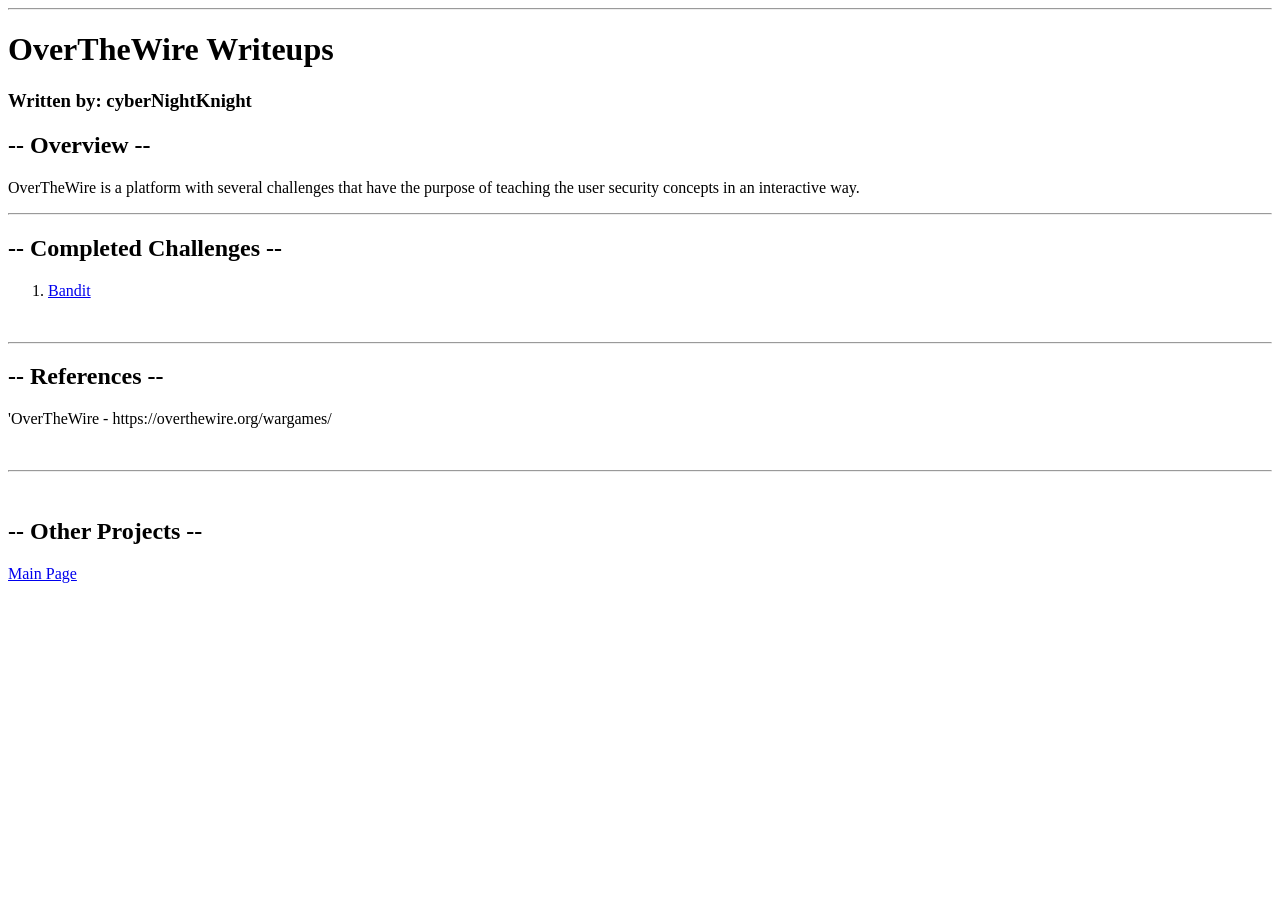
<file: OverTheWire/index.html>
<!DOCTYPE html>
<html>
  
  <head >
    <meta name="viewport" content="width=device-width, initial-scale=1">
    <title>OverTheWire Writeups</title>

    <link rel="stylesheet" href="index.css">
  </head>
<hr>
<body>
    <h1>OverTheWire Writeups</h1>
    <h3>Written by: cyberNightKnight</h3>
  
<div>
  <h2>-- Overview --</h2>

<p>OverTheWire is a platform with several challenges that have the purpose of teaching the user security concepts in an interactive way.</p>


</div>
<div>
<hr class="border-hr-dotted">
<h2> -- Completed Challenges -- </h2>
<div>
<ol>
<li><a href="/Cybersecurity-Projects/OverTheWire/Bandit.html">Bandit</a></li>
</ol>
</div>
<br>
<hr class="border-hr-dotted">
<div>
<h2>-- References --</h2>

<p>'OverTheWire - https://overthewire.org/wargames/</p> 
</div>
<br>
<hr class="border-hr-dotted">
<br>
<div>
  <h2>-- Other Projects --</h2>
  <a href="/Cybersecurity-Projects/">Main Page</a>
</div>
<br>
<br>
</body>
</html>
</file>
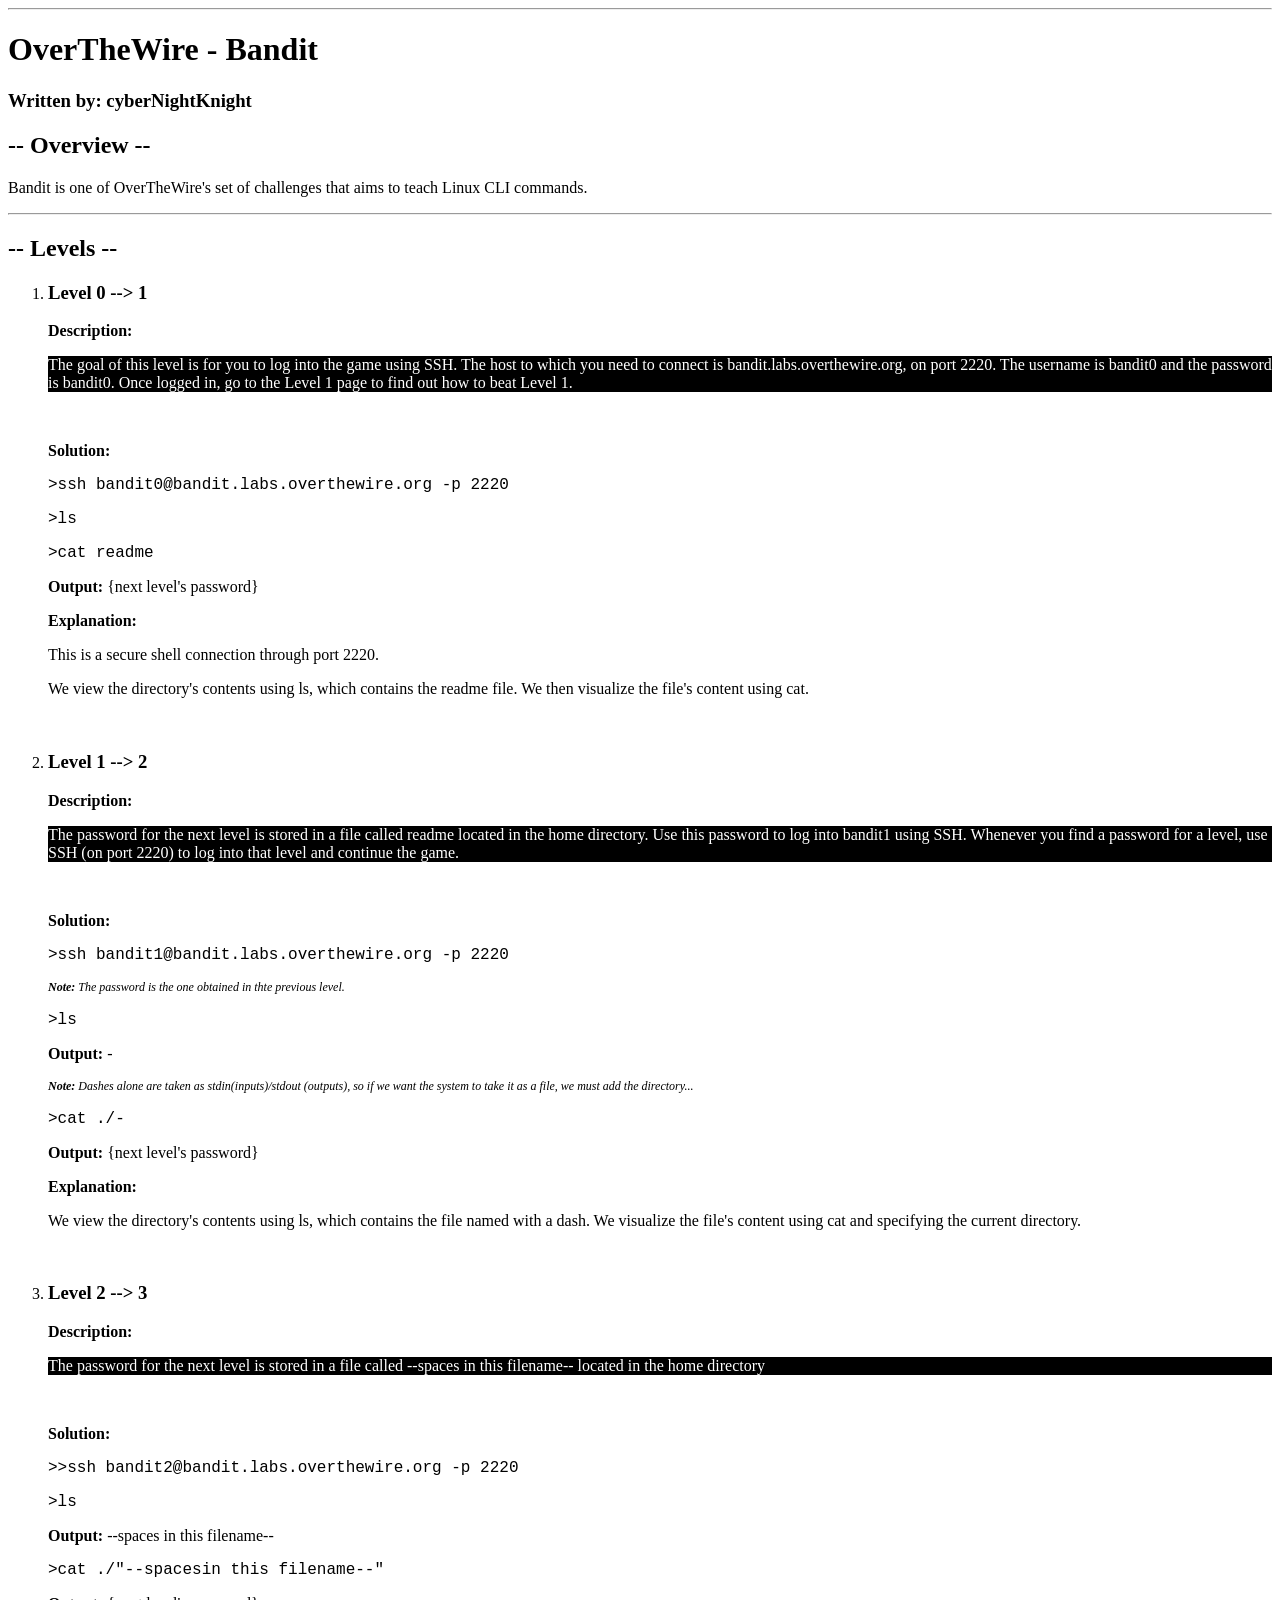
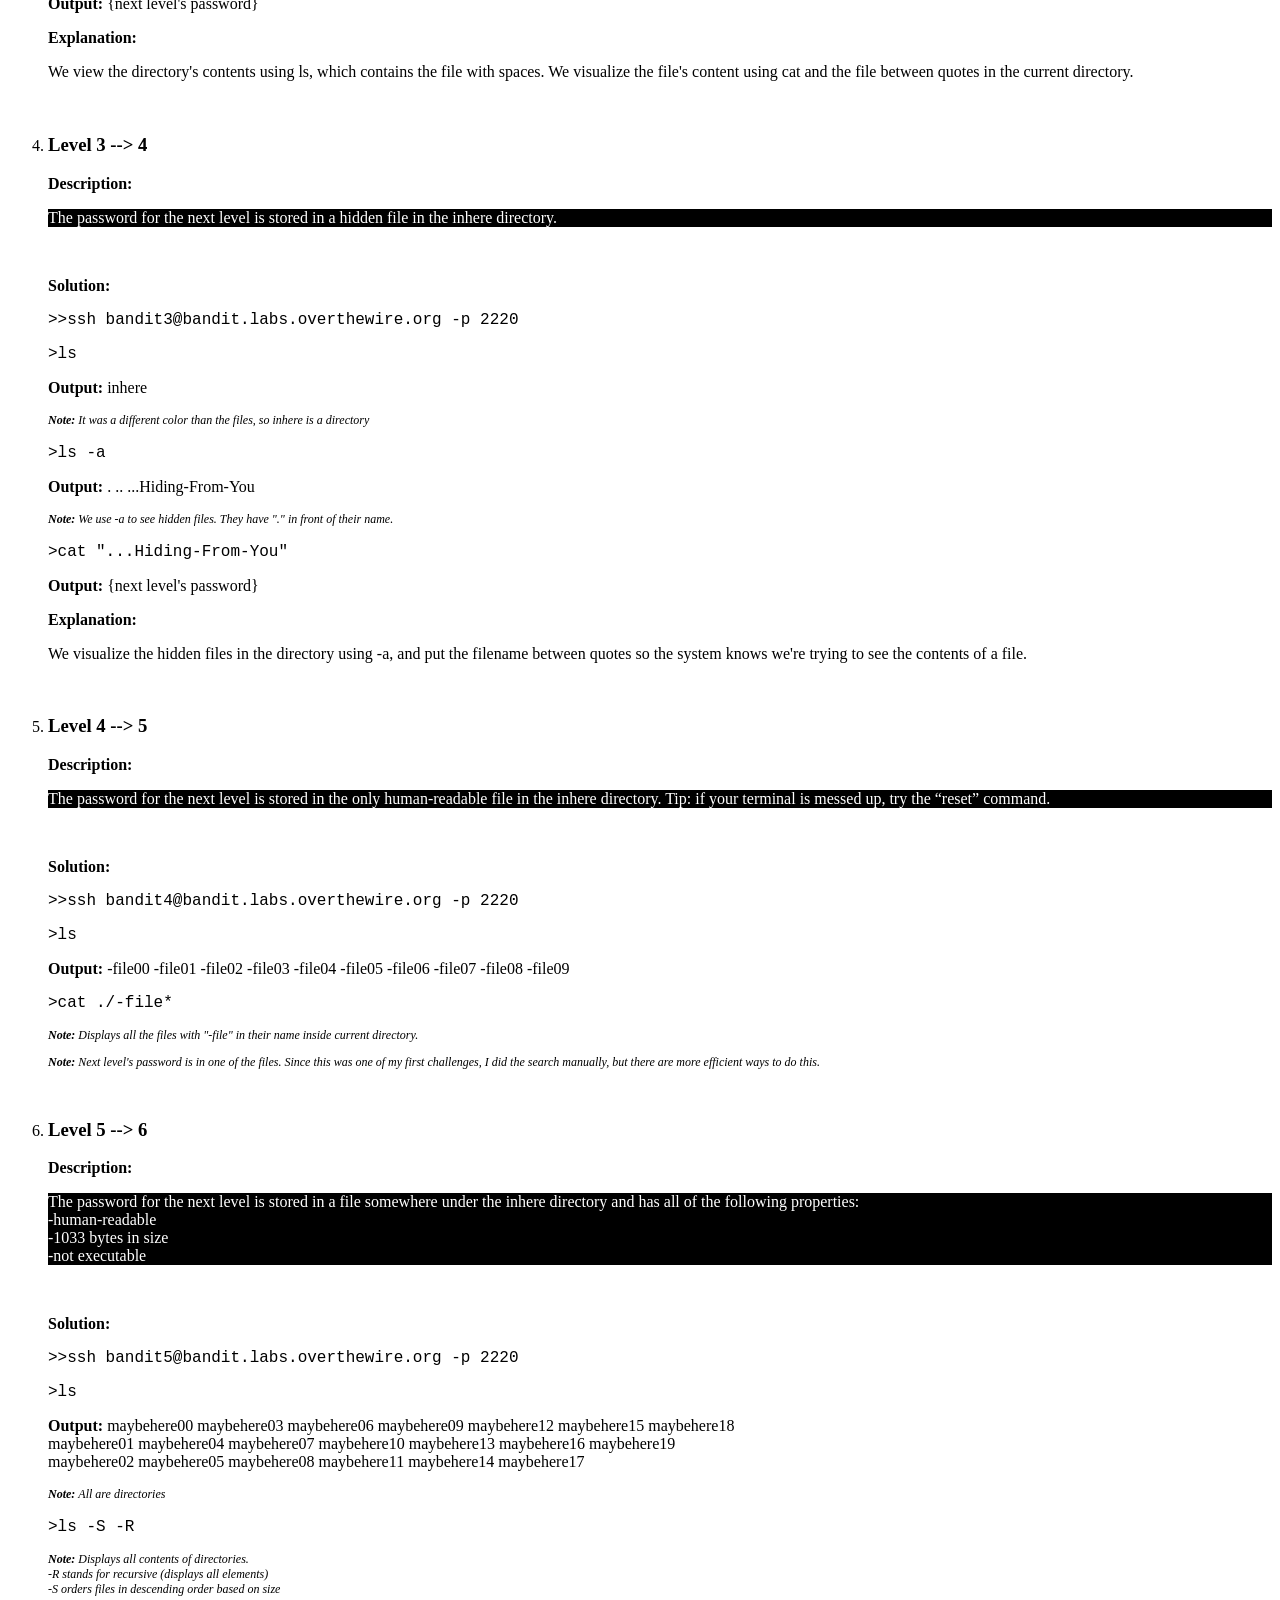
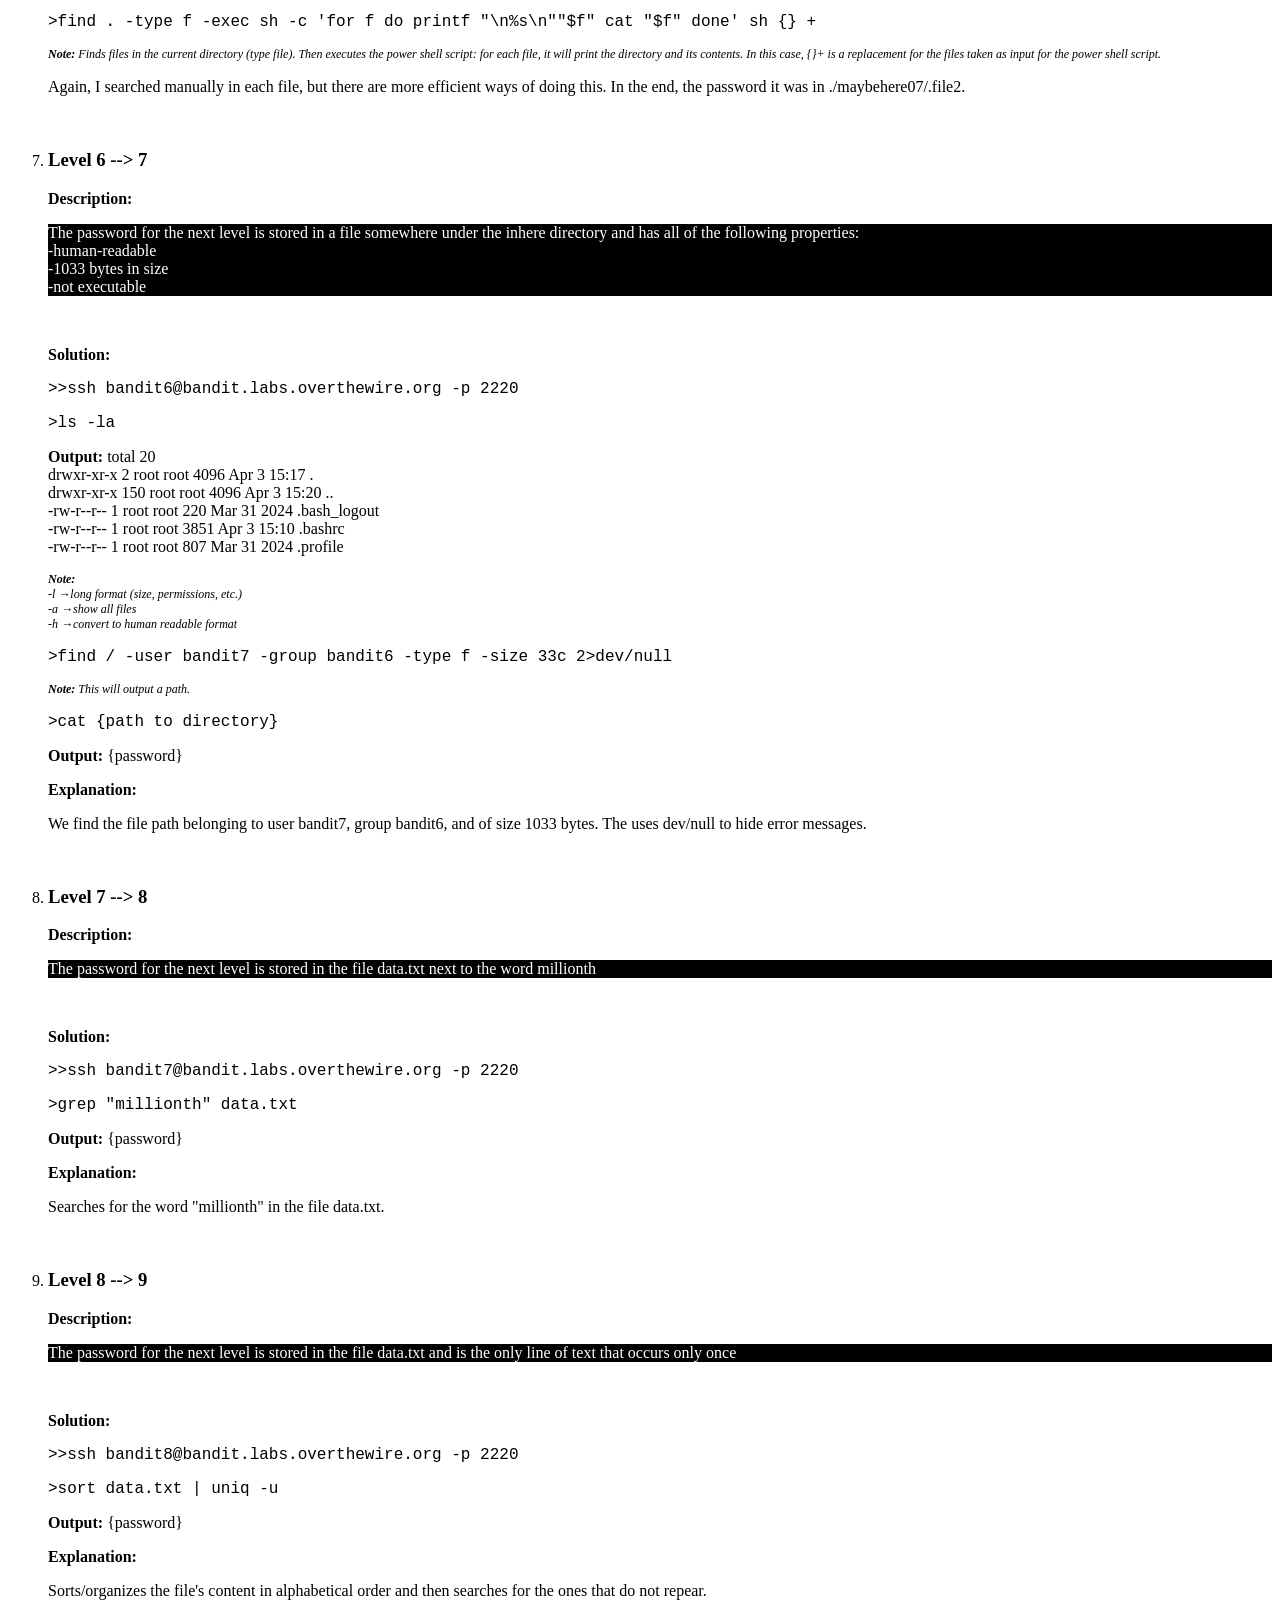
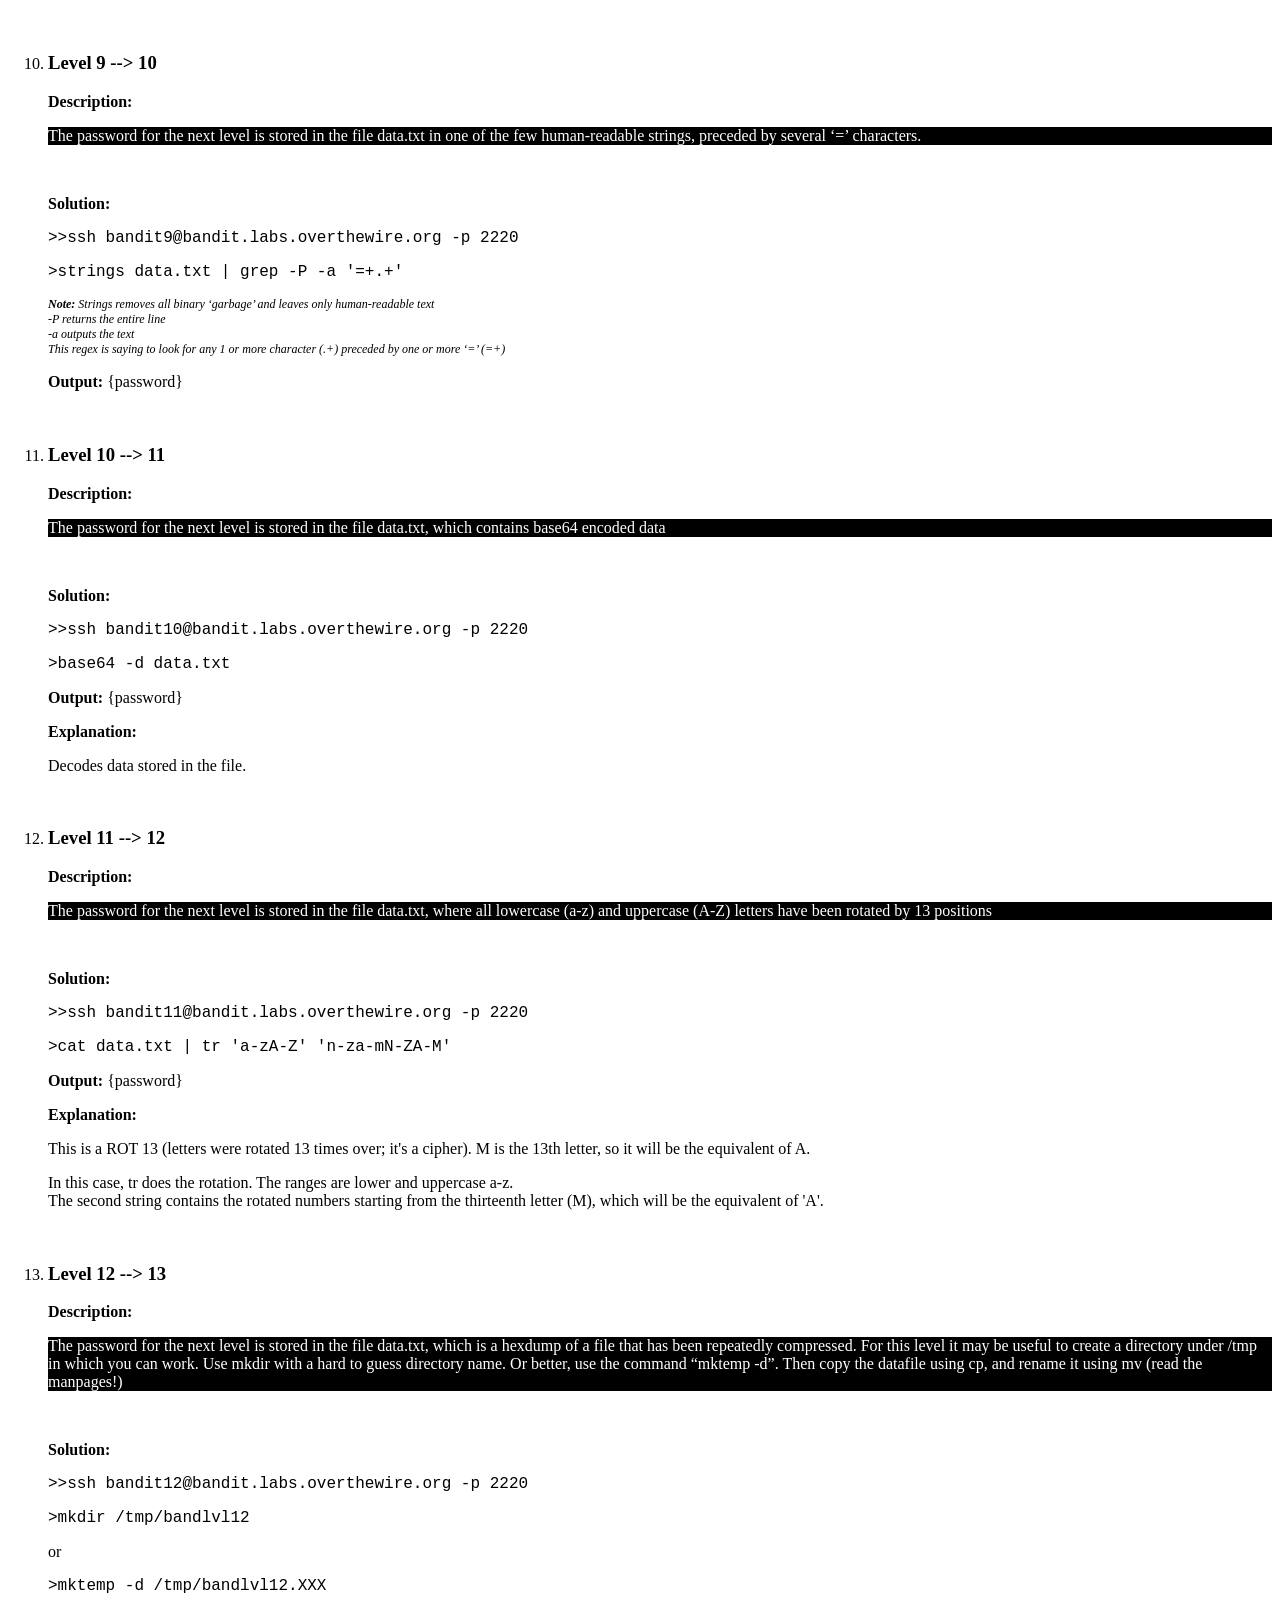
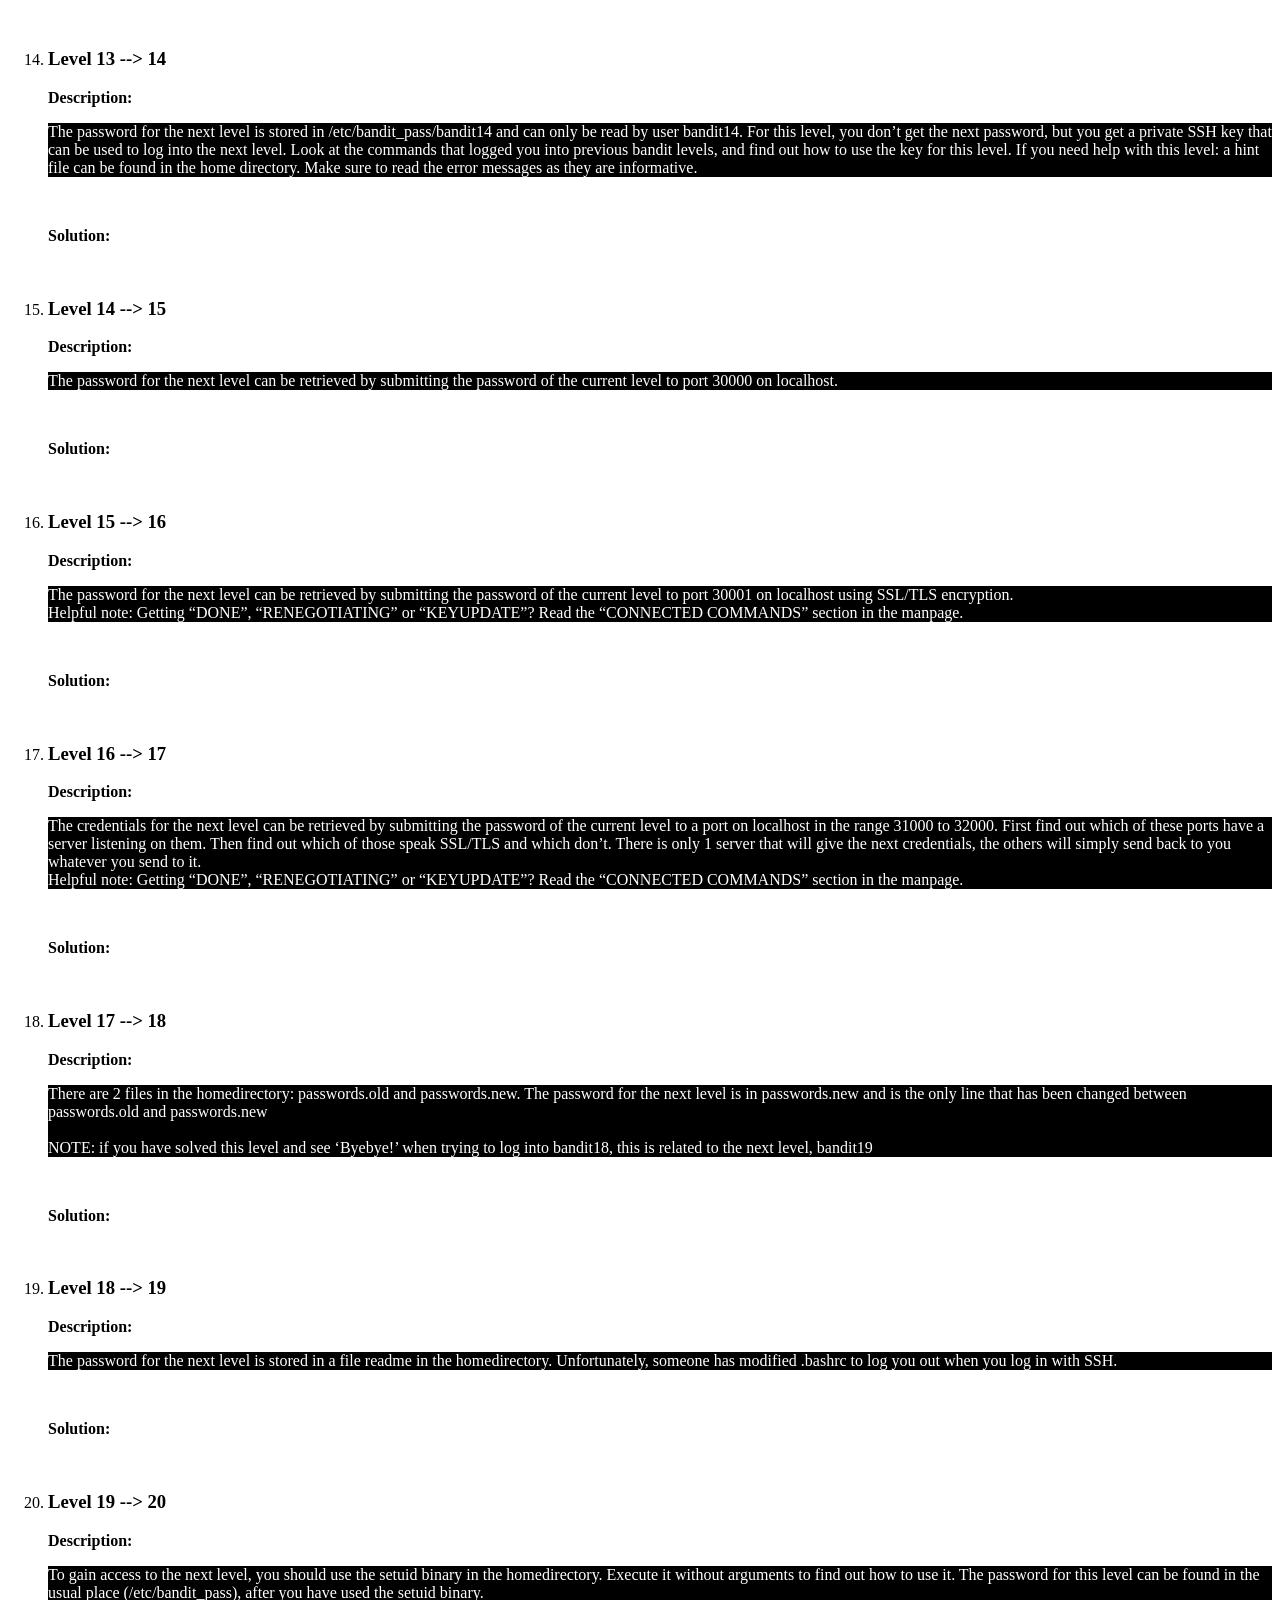
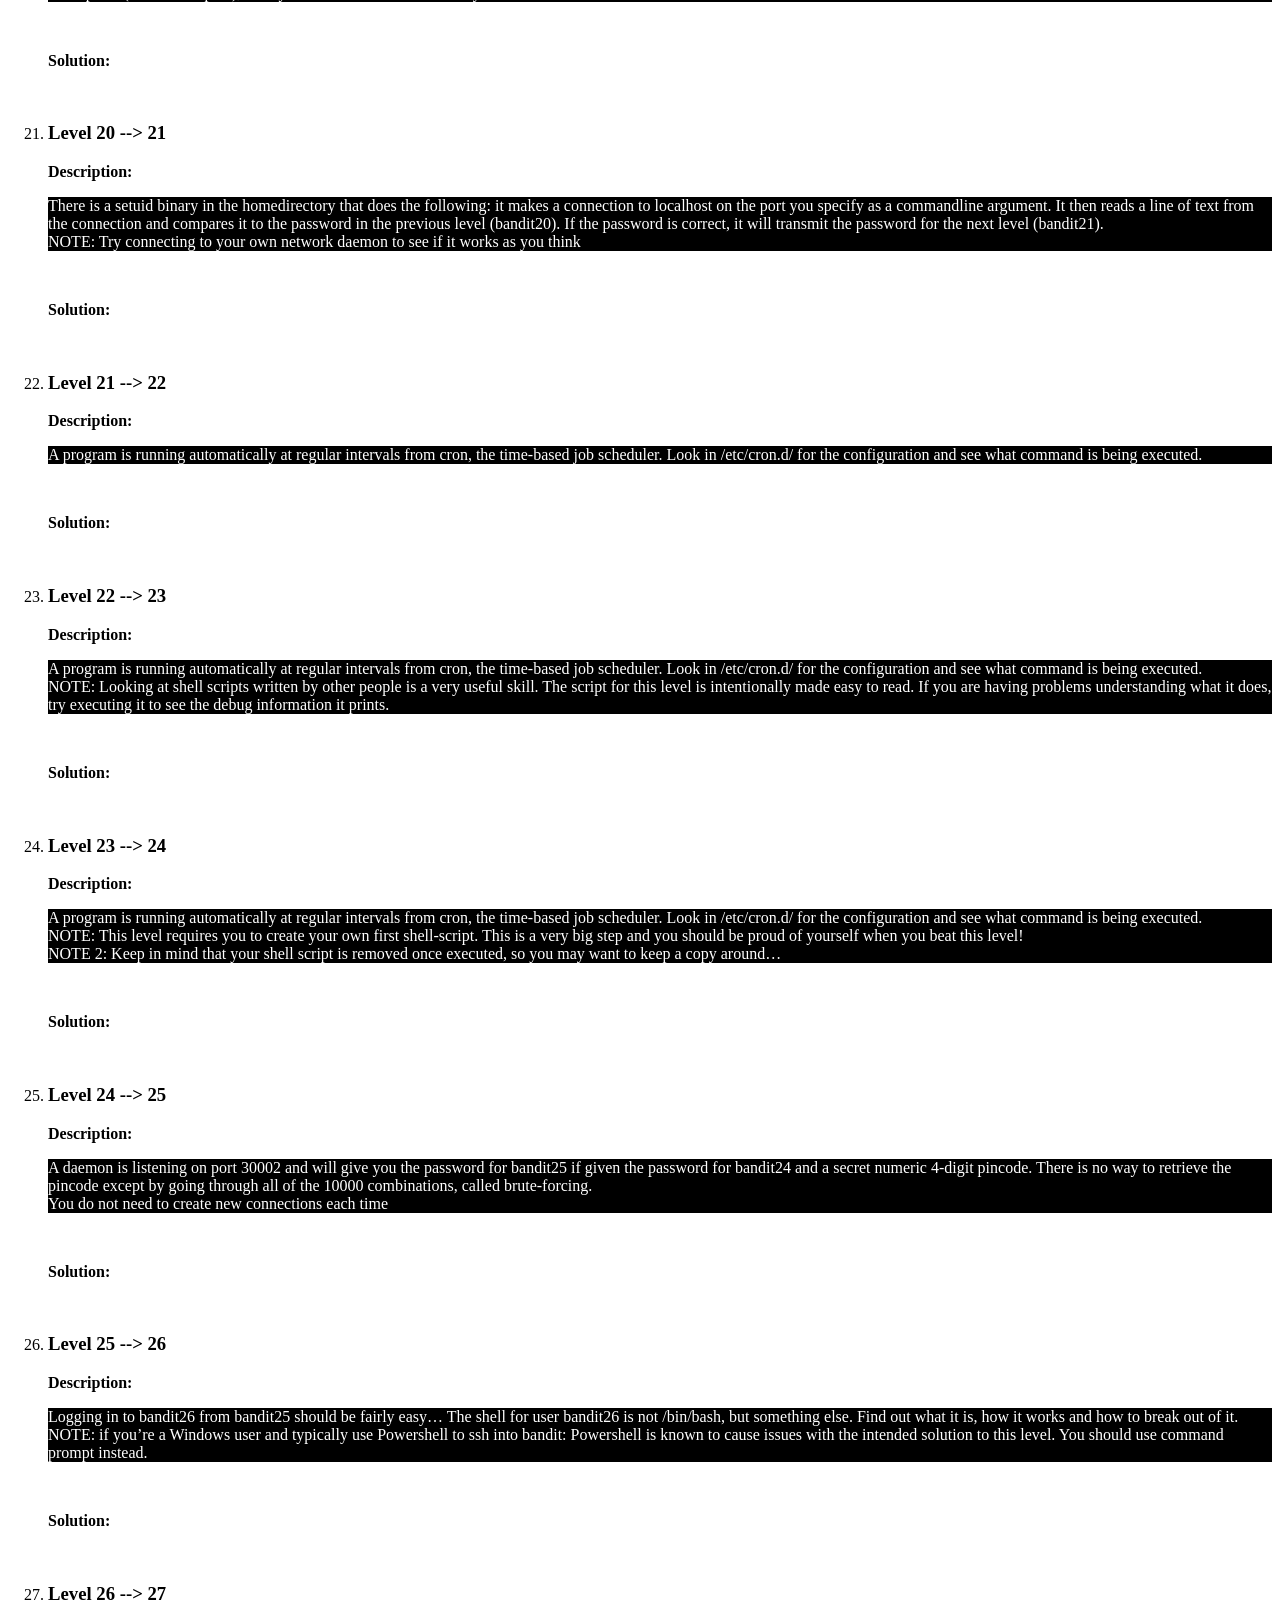
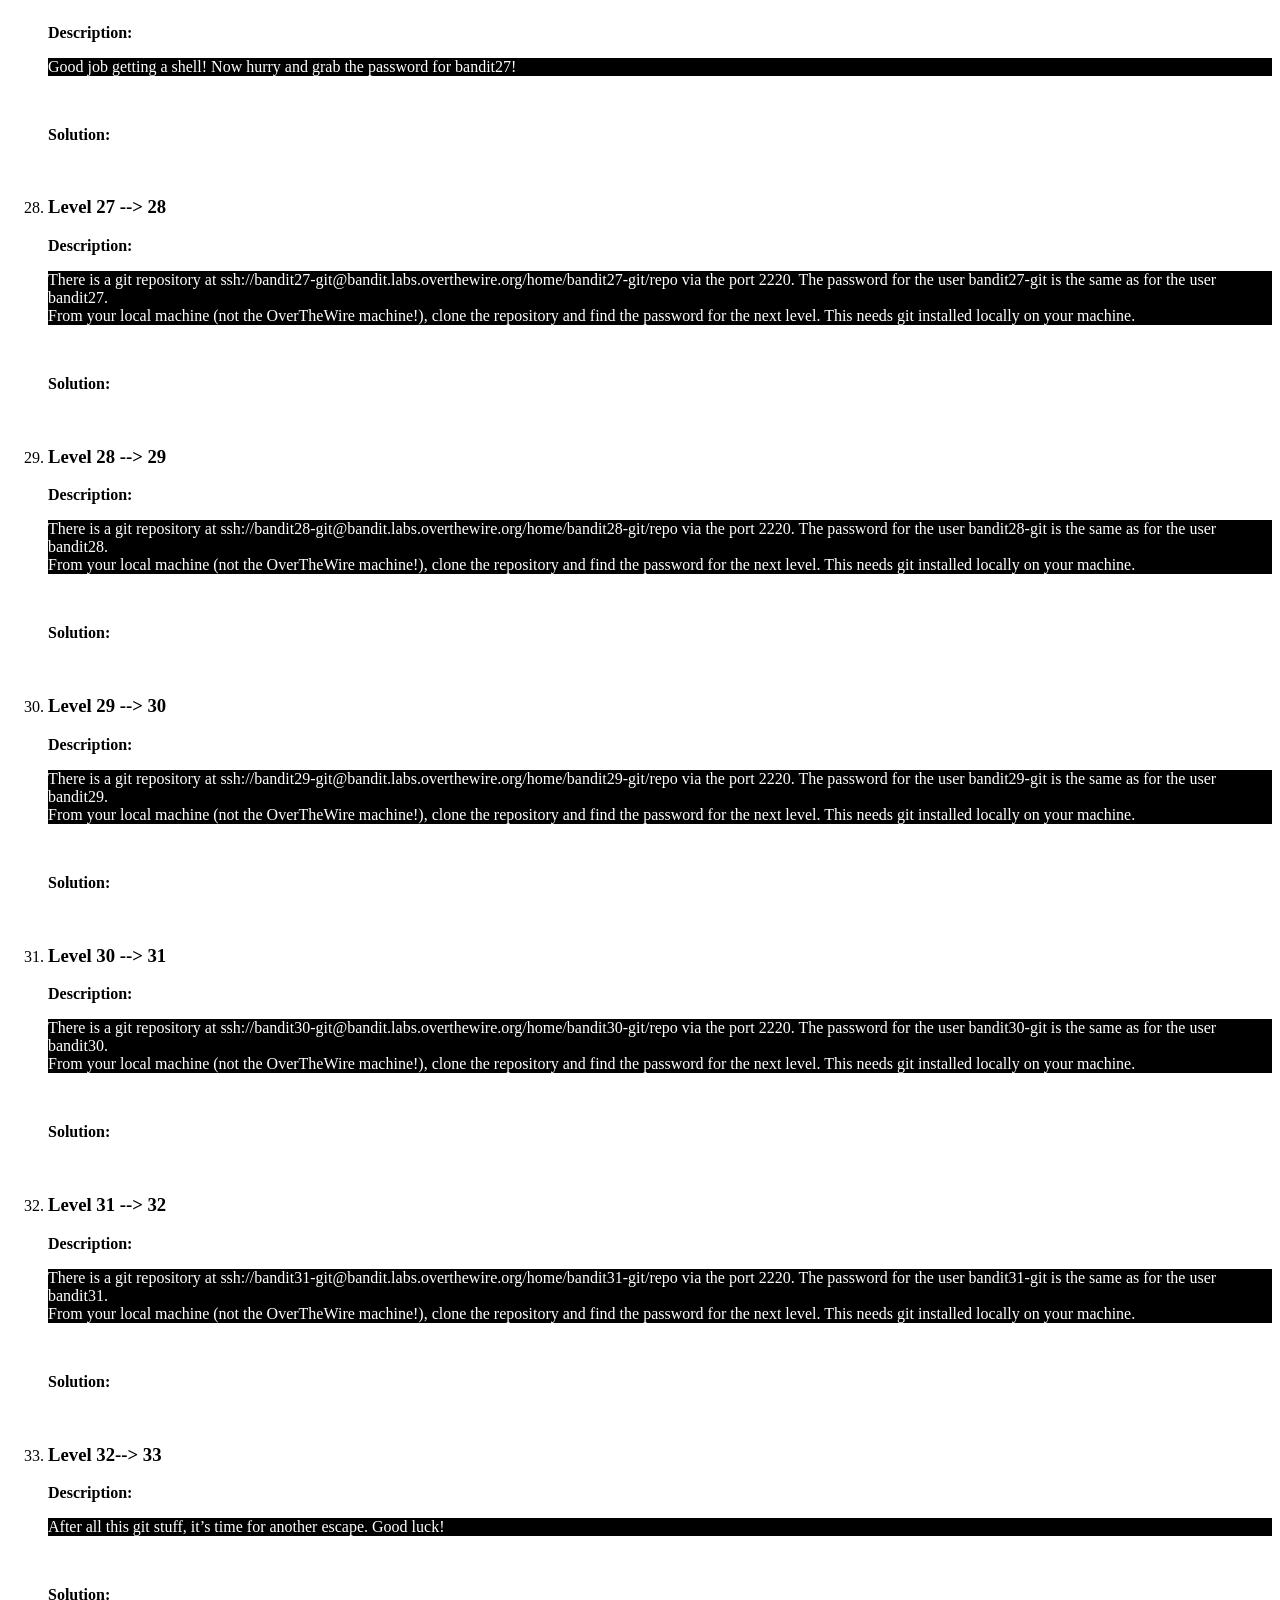
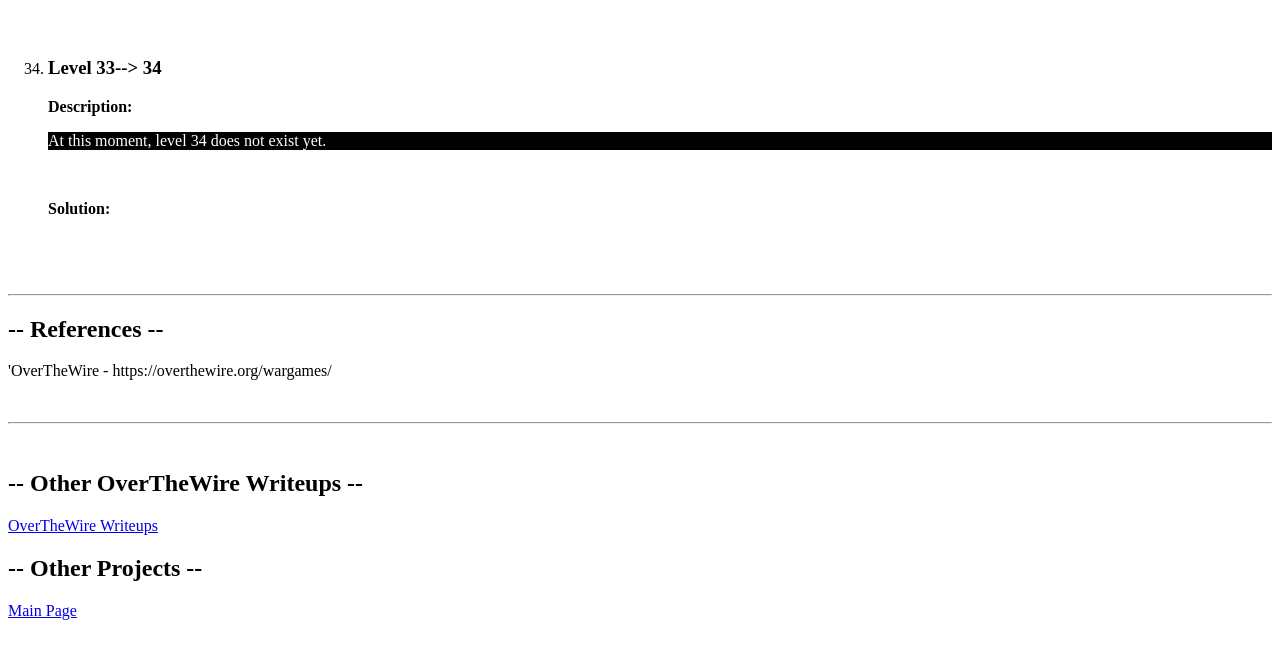
<file: OverTheWire/Bandit.html>
<!DOCTYPE html>
<html>
  
  <head >
    <meta name="viewport" content="width=device-width, initial-scale=1">
    <title>OverTheWire - Bandit</title>

    <link rel="stylesheet" href="index.css">
  </head>
<hr>
<body>
    <h1>OverTheWire - Bandit</h1>
    <h3>Written by: cyberNightKnight</h3>
  
<div>
  <h2>-- Overview --</h2>

<p>Bandit is one of OverTheWire's set of challenges that aims to teach Linux CLI commands.</p>

</div>
<div>
<hr class="border-hr-dotted">
<h2> -- Levels -- </h2>
<div>
<ol>
  <!-- Level 0 to 1 -->
<li><h3>Level 0 --> 1</h3></li>
  <p><b>Description:</b></p>
  <p class='instructions'>The goal of this level is for you to log into the game using SSH. The host to which you need to connect is bandit.labs.overthewire.org, on port 2220. The username is bandit0 and the password is bandit0. Once logged in, go to the Level 1 page to find out how to beat Level 1.</p>
  <br>
  <p><b>Solution:</b></p>
  <p class="CLI_command">>ssh bandit0@bandit.labs.overthewire.org -p 2220</p>
  <p class="CLI_command">>ls</p>
  <p class="CLI_command">>cat readme</p>
  <p><b>Output: </b> {next level's password}</p>
  <p><b>Explanation:</b></p>
  <p>This is a secure shell connection through port 2220.</p>
  <p>We view the directory's contents using ls, which contains the readme file. We then visualize the file's content using cat.</p>
<br>
    <!-- Level 1 to 2 -->
  <li><h3>Level 1 --> 2</h3></li>
  <p><b>Description:</b></p>
  <p class='instructions'>The password for the next level is stored in a file called readme located in the home directory. Use this password to log into bandit1 using SSH. Whenever you find a password for a level, use SSH (on port 2220) to log into that level and continue the game.</p>
  <br>
  <p><b>Solution:</b></p>
  <p class="CLI_command">>ssh bandit1@bandit.labs.overthewire.org -p 2220</p>
  <p class="note"><b>Note: </b>The password is the one obtained in thte previous level.</p>
  <p class="CLI_command">>ls</p>
  <p><b>Output: </b> - </p>
  <p class="note"><b>Note: </b>Dashes alone are taken as stdin(inputs)/stdout (outputs), so if we want the system to take it as a file, we must add the directory...</p>
  <p class="CLI_command">>cat ./-</p>
  <p><b>Output: </b> {next level's password}</p>
  <p><b>Explanation:</b></p>
  <p>We view the directory's contents using ls, which contains the file named with a dash. We visualize the file's content using cat and specifying the current directory.</p>
<br>
    <!-- Level 2 to 3 -->
  <li><h3>Level 2 --> 3</h3></li>
  <p><b>Description:</b></p>
  <p class='instructions'>The password for the next level is stored in a file called --spaces in this filename-- located in the home directory</p>
  <br>
  <p><b>Solution:</b></p>
  <p class="CLI_command">>>ssh bandit2@bandit.labs.overthewire.org -p 2220</p>
  <p class="CLI_command">>ls</p>
  <p><b>Output: </b> --spaces in this filename-- </p>
  <p class="CLI_command">>cat ./"--spacesin this filename--"</p>
  <p><b>Output: </b> {next level's password}</p>
  <p><b>Explanation:</b></p>
  <p>We view the directory's contents using ls, which contains the file with spaces. We visualize the file's content using cat and the file between quotes in the current directory.</p>
  <br>
    <!-- Level 3 to 4 -->
    <li><h3>Level 3 --> 4</h3></li>
  <p><b>Description:</b></p>
  <p class='instructions'>The password for the next level is stored in a hidden file in the inhere directory.</p>
  <br>
  <p><b>Solution:</b></p>
  <p class="CLI_command">>>ssh bandit3@bandit.labs.overthewire.org -p 2220</p>
  <p class="CLI_command">>ls</p>
  <p><b>Output: </b> inhere </p>
   <p class="note"><b>Note: </b>It was a different color than the files, so inhere is a directory</p>
  <p class="CLI_command">>ls -a</p>
   <p><b>Output: </b>. .. ...Hiding-From-You</p>
   <p class="note"><b>Note: </b>We use -a to see hidden files. They have "." in front of their name.</p>
   <p class="CLI_command">>cat "...Hiding-From-You"</p>
  <p><b>Output: </b> {next level's password}</p>
  
  <p><b>Explanation:</b></p>
  <p>We visualize the hidden files in the directory using -a, and put the filename between quotes so the system knows we're trying to see the contents of a file.</p>
  <br>
    <!-- Level 4 to 5 -->
      <li><h3>Level 4 --> 5</h3></li>
  <p><b>Description:</b></p>
  <p class='instructions'>The password for the next level is stored in the only human-readable file in the inhere directory. Tip: if your terminal is messed up, try the “reset” command.</p>
  <br>
  <p><b>Solution:</b></p>
  <p class="CLI_command">>>ssh bandit4@bandit.labs.overthewire.org -p 2220</p>
  <p class="CLI_command">>ls</p>
  <p><b>Output: </b> -file00  -file01  -file02  -file03  -file04  -file05  -file06  -file07  -file08  -file09 </p>
  <p class="CLI_command">>cat ./-file*</p>
  <p class="note"><b>Note: </b>Displays all the files with "-file" in their name inside current directory.</p>
  <p class="note"><b>Note: </b>Next level's password is in one of the files. Since this was one of my first challenges, I did the search manually, but there are more efficient ways to do this.</p>
  <br>
    <!-- Level 5 to 6 -->
        <li><h3>Level 5 --> 6</h3></li>
  <p><b>Description:</b></p>
  <p class='instructions'>The password for the next level is stored in a file somewhere under the inhere directory and has all of the following properties:
<br>-human-readable
<br>-1033 bytes in size
<br>-not executable</p>
  <br>
  <p><b>Solution:</b></p>
  <p class="CLI_command">>>ssh bandit5@bandit.labs.overthewire.org -p 2220</p>
  <p class="CLI_command">>ls</p>
  <p><b>Output: </b>maybehere00  maybehere03  maybehere06  maybehere09  maybehere12  maybehere15  maybehere18
<br>maybehere01  maybehere04  maybehere07  maybehere10  maybehere13  maybehere16  maybehere19
<br>maybehere02  maybehere05  maybehere08  maybehere11  maybehere14  maybehere17
</p>
  <p class="note"><b>Note: </b>All are directories</p>
  <p class="CLI_command">>ls -S -R</p>
  <p class="note"><b>Note: </b>Displays all contents of directories.<br>-R stands for recursive (displays all elements)<br>-S orders files in descending order based on size</p>
  <p class="CLI_command">>find . -type f -exec sh -c 'for f do printf "\n%s\n""$f" cat "$f" done' sh {} +</p>
  <p class="note"><b>Note: </b>Finds files in the current directory (type file). Then executes the power shell script: for each file, it will print the directory and its contents. In this case, {}+ is a replacement for the files taken as input for the power shell script.</p>
  <p>Again, I searched manually in each file, but there are more efficient ways of doing this. In the end, the password it was in ./maybehere07/.file2.</p>
  <br>
    <!-- Level 6 to 7 -->
   <li><h3>Level 6 --> 7</h3></li>
  <p><b>Description:</b></p>
  <p class='instructions'>The password for the next level is stored in a file somewhere under the inhere directory and has all of the following properties:
<br>-human-readable
<br>-1033 bytes in size
<br>-not executable</p>
  <br>
  <p><b>Solution:</b></p>
  <p class="CLI_command">>>ssh bandit6@bandit.labs.overthewire.org -p 2220</p>
  <p class="CLI_command">>ls -la</p>
  <p><b>Output: </b>total 20<br>
drwxr-xr-x   2 root root 4096 Apr  3 15:17 .<br>
drwxr-xr-x 150 root root 4096 Apr  3 15:20 ..<br>
-rw-r--r--   1 root root  220 Mar 31  2024 .bash_logout<br>
-rw-r--r--   1 root root 3851 Apr  3 15:10 .bashrc<br>
-rw-r--r--   1 root root  807 Mar 31  2024 .profile<br>
</p>
  <p class="note"><b>Note:</b><br>-l →long format (size, permissions, etc.)<br>
-a →show all files<br>
-h →convert to human readable format<br>
</p>
  <p class="CLI_command">>find / -user bandit7 -group bandit6 -type f -size 33c 2>dev/null</p>
  <p class="note"><b>Note: </b>This will output a path.</p>
  <p class="CLI_command">>cat {path to directory}</p>
   <p><b>Output: </b> {password}</p>
  <p><b>Explanation:</b></p>
  <p>We find the file path belonging to user bandit7, group bandit6, and of size 1033 bytes. The uses dev/null to hide error messages.</p>
  <br>
    <!-- Level 7 to 8 -->
   <li><h3>Level 7 --> 8</h3></li>
  <p><b>Description:</b></p>
  <p class='instructions'>The password for the next level is stored in the file data.txt next to the word millionth</p>
  <br>
  <p><b>Solution:</b></p>
  <p class="CLI_command">>>ssh bandit7@bandit.labs.overthewire.org -p 2220</p>
  <p class="CLI_command">>grep "millionth" data.txt</p>
   <p><b>Output: </b> {password}</p>
  <p><b>Explanation:</b></p>
  <p>Searches for the word "millionth" in the file data.txt.</p>
  <br>
    <!-- Level 8 to 9 -->
    <li><h3>Level 8 --> 9</h3></li>
  <p><b>Description:</b></p>
  <p class='instructions'>The password for the next level is stored in the file data.txt and is the only line of text that occurs only once</p>
  <br>
  <p><b>Solution:</b></p>
  <p class="CLI_command">>>ssh bandit8@bandit.labs.overthewire.org -p 2220</p>
  <p class="CLI_command">>sort data.txt | uniq -u</p>
   <p><b>Output: </b> {password}</p>
  <p><b>Explanation:</b></p>
  <p>Sorts/organizes the file's content in alphabetical order and then searches for the ones that do not repear.</p>
  <br>
    <!-- Level 9 to 10 -->
      <li><h3>Level 9 --> 10</h3></li>
  <p><b>Description:</b></p>
  <p class='instructions'>The password for the next level is stored in the file data.txt in one of the few human-readable strings, preceded by several ‘=’ characters.</p>
  <br>
  <p><b>Solution:</b></p>
  <p class="CLI_command">>>ssh bandit9@bandit.labs.overthewire.org -p 2220</p>
  <p class="CLI_command">>strings data.txt | grep -P -a '=+.+'</p>
  <p class="note"><b>Note: </b>Strings removes all binary ‘garbage’ and leaves only human-readable text
<br>-P returns the entire line
<br>-a outputs the text
<br>This regex is saying to look for any 1 or more character (.+) preceded by one or more ‘=’ (=+)
</p>
   <p><b>Output: </b> {password}</p>
  <br>
    <!-- Level 10 to 11 -->

  <li><h3>Level 10 --> 11</h3></li>
  <p><b>Description:</b></p>
  <p class='instructions'>The password for the next level is stored in the file data.txt, which contains base64 encoded data</p>
  <br>
  <p><b>Solution:</b></p>
  <p class="CLI_command">>>ssh bandit10@bandit.labs.overthewire.org -p 2220</p>
  <p class="CLI_command">>base64 -d data.txt</p>
   <p><b>Output: </b> {password}</p>
  <p><b>Explanation:</b></p>
  <p>Decodes data stored in the file.</p>
  <br>
    <!-- Level 11 to 12 -->
    <li><h3>Level 11 --> 12</h3></li>
  <p><b>Description:</b></p>
  <p class='instructions'>The password for the next level is stored in the file data.txt, where all lowercase (a-z) and uppercase (A-Z) letters have been rotated by 13 positions</p>
  <br>
  <p><b>Solution:</b></p>
  <p class="CLI_command">>>ssh bandit11@bandit.labs.overthewire.org -p 2220</p>
  <p class="CLI_command">>cat data.txt | tr 'a-zA-Z' 'n-za-mN-ZA-M'</p>
   <p><b>Output: </b> {password}</p>
  <p><b>Explanation:</b></p>
  <p>This is a ROT 13 (letters were rotated 13 times over; it's a cipher). M is the 13th letter, so it will be the equivalent of A.</p>
  <p>In this case, tr does the rotation. The ranges are lower and uppercase a-z.<br>The second string contains the rotated numbers starting from the thirteenth letter (M), which will be the equivalent of 'A'.</p>
  <br>
    <!-- Level 12 to 13 -->
     <li><h3>Level 12 --> 13</h3></li>
  <p><b>Description:</b></p>
  <p class='instructions'>The password for the next level is stored in the file data.txt, which is a hexdump of a file that has been repeatedly compressed. For this level it may be useful to create a directory under /tmp in which you can work. Use mkdir with a hard to guess directory name. Or better, use the command “mktemp -d”. Then copy the datafile using cp, and rename it using mv (read the manpages!)</p>
  <br>
  <p><b>Solution:</b></p>
  <p class="CLI_command">>>ssh bandit12@bandit.labs.overthewire.org -p 2220</p>
  <p class="CLI_command">>mkdir /tmp/bandlvl12</p>
  <p>or</p>
  <p class="CLI_command">>mktemp -d  /tmp/bandlvl12.XXX</p>
  
  
  <br>
    <!-- Level 13 to 14 -->
  <li><h3>Level 13 --> 14</h3></li>
  <p><b>Description:</b></p>
  <p class='instructions'>The password for the next level is stored in /etc/bandit_pass/bandit14 and can only be read by user bandit14. For this level, you don’t get the next password, but you get a private SSH key that can be used to log into the next level. Look at the commands that logged you into previous bandit levels, and find out how to use the key for this level.
If you need help with this level: a hint file can be found in the home directory.
Make sure to read the error messages as they are informative.</p>
  <br>
  <p><b>Solution:</b></p>

  <br>
    <!-- Level 14 to 15 -->
    <li><h3>Level 14 --> 15</h3></li>
  <p><b>Description:</b></p>
  <p class='instructions'>The password for the next level can be retrieved by submitting the password of the current level to port 30000 on localhost.</p>
  <br>
  <p><b>Solution:</b></p>

  <br>
    <!-- Level 15 to 16 -->
      <li><h3>Level 15 --> 16</h3></li>
  <p><b>Description:</b></p>
  <p class='instructions'>The password for the next level can be retrieved by submitting the password of the current level to port 30001 on localhost using SSL/TLS encryption.
<br>Helpful note: Getting “DONE”, “RENEGOTIATING” or “KEYUPDATE”? Read the “CONNECTED COMMANDS” section in the manpage.</p>
  <br>
  <p><b>Solution:</b></p>

  <br>
    <!-- Level 16 to 17 -->
        <li><h3>Level 16 --> 17</h3></li>
  <p><b>Description:</b></p>
  <p class='instructions'>The credentials for the next level can be retrieved by submitting the password of the current level to a port on localhost in the range 31000 to 32000. First find out which of these ports have a server listening on them. Then find out which of those speak SSL/TLS and which don’t. There is only 1 server that will give the next credentials, the others will simply send back to you whatever you send to it.

<br>Helpful note: Getting “DONE”, “RENEGOTIATING” or “KEYUPDATE”? Read the “CONNECTED COMMANDS” section in the manpage.</p>
  <br>
  <p><b>Solution:</b></p>

  <br>
    <!-- Level 17 to 18 -->
          <li><h3>Level 17 --> 18</h3></li>
  <p><b>Description:</b></p>
  <p class='instructions'>There are 2 files in the homedirectory: passwords.old and passwords.new. The password for the next level is in passwords.new and is the only line that has been changed between passwords.old and passwords.new
<br><br>NOTE: if you have solved this level and see ‘Byebye!’ when trying to log into bandit18, this is related to the next level, bandit19</p>
  <br>
  <p><b>Solution:</b></p>

  <br>
    <!-- Level 18 to 19 -->
     <li><h3>Level 18 --> 19</h3></li>
  <p><b>Description:</b></p>
  <p class='instructions'>The password for the next level is stored in a file readme in the homedirectory. Unfortunately, someone has modified .bashrc to log you out when you log in with SSH.</p>
  <br>
  <p><b>Solution:</b></p>

  <br>
    <!-- Level 19 to 20 -->
  <li><h3>Level 19 --> 20</h3></li>
  <p><b>Description:</b></p>
  <p class='instructions'>To gain access to the next level, you should use the setuid binary in the homedirectory. Execute it without arguments to find out how to use it. The password for this level can be found in the usual place (/etc/bandit_pass), after you have used the setuid binary.</p>
  <br>
  <p><b>Solution:</b></p>

  <br>
    <!-- Level 20 to 21 -->
  <li><h3>Level 20 --> 21</h3></li>
  <p><b>Description:</b></p>
  <p class='instructions'>There is a setuid binary in the homedirectory that does the following: it makes a connection to localhost on the port you specify as a commandline argument. It then reads a line of text from the connection and compares it to the password in the previous level (bandit20). If the password is correct, it will transmit the password for the next level (bandit21).
  <br>NOTE: Try connecting to your own network daemon to see if it works as you think</p>
  <br>
  <p><b>Solution:</b></p>

  <br>
    <!-- Level 21 to 22 -->
  <li><h3>Level 21 --> 22</h3></li>
  <p><b>Description:</b></p>
  <p class='instructions'>A program is running automatically at regular intervals from cron, the time-based job scheduler. Look in /etc/cron.d/ for the configuration and see what command is being executed.</p>
  <br>
  <p><b>Solution:</b></p>

  <br>
    <!-- Level 22 to 23 -->
  <li><h3>Level 22 --> 23</h3></li>
  <p><b>Description:</b></p>
  <p class='instructions'>A program is running automatically at regular intervals from cron, the time-based job scheduler. Look in /etc/cron.d/ for the configuration and see what command is being executed.
  <br>NOTE: Looking at shell scripts written by other people is a very useful skill. The script for this level is intentionally made easy to read. If you are having problems understanding what it does, try executing it to see the debug information it prints.</p>
  <br>
  <p><b>Solution:</b></p>

  <br>
    <!-- Level 23 to 24 -->
  <li><h3>Level 23 --> 24</h3></li>
  <p><b>Description:</b></p>
  <p class='instructions'>A program is running automatically at regular intervals from cron, the time-based job scheduler. Look in /etc/cron.d/ for the configuration and see what command is being executed.
  <br>NOTE: This level requires you to create your own first shell-script. This is a very big step and you should be proud of yourself when you beat this level!
  <br>NOTE 2: Keep in mind that your shell script is removed once executed, so you may want to keep a copy around…
  </p>
  <br>
  <p><b>Solution:</b></p>

  <br>
    <!-- Level 24 to 25 -->
  <li><h3>Level 24 --> 25</h3></li>
  <p><b>Description:</b></p>
  <p class='instructions'>A daemon is listening on port 30002 and will give you the password for bandit25 if given the password for bandit24 and a secret numeric 4-digit pincode. There is no way to retrieve the pincode except by going through all of the 10000 combinations, called brute-forcing.
<br>You do not need to create new connections each time</p>
  <br>
  <p><b>Solution:</b></p>
  <br>
    <!-- Level 25 to 26 -->
    <li><h3>Level 25 --> 26</h3></li>
  <p><b>Description:</b></p>
  <p class='instructions'>Logging in to bandit26 from bandit25 should be fairly easy… The shell for user bandit26 is not /bin/bash, but something else. Find out what it is, how it works and how to break out of it.
<br>NOTE: if you’re a Windows user and typically use Powershell to ssh into bandit: Powershell is known to cause issues with the intended solution to this level. You should use command prompt instead.</p>
  <br>
  <p><b>Solution:</b></p>
  <br>
    <!-- Level 26 to 27 -->
  <li><h3>Level 26 --> 27</h3></li>
  <p><b>Description:</b></p>
  <p class='instructions'>Good job getting a shell! Now hurry and grab the password for bandit27!</p>
  <br>
  <p><b>Solution:</b></p>
  <br>
    <!-- Level 27 to 28 -->
  <li><h3>Level 27 --> 28</h3></li>
  <p><b>Description:</b></p>
  <p class='instructions'>There is a git repository at ssh://bandit27-git@bandit.labs.overthewire.org/home/bandit27-git/repo via the port 2220. The password for the user bandit27-git is the same as for the user bandit27.
<br>From your local machine (not the OverTheWire machine!), clone the repository and find the password for the next level. This needs git installed locally on your machine.</p>
  <br>
  <p><b>Solution:</b></p>
  <br>
    <!-- Level 28 to 29 -->
  <li><h3>Level 28 --> 29</h3></li>
  <p><b>Description:</b></p>
  <p class='instructions'>There is a git repository at ssh://bandit28-git@bandit.labs.overthewire.org/home/bandit28-git/repo via the port 2220. The password for the user bandit28-git is the same as for the user bandit28.
<br>From your local machine (not the OverTheWire machine!), clone the repository and find the password for the next level. This needs git installed locally on your machine.</p>
  <br>
  <p><b>Solution:</b></p>
  <br>
    <!-- Level 29 to 30 -->
  <li><h3>Level 29 --> 30</h3></li>
  <p><b>Description:</b></p>
  <p class='instructions'>There is a git repository at ssh://bandit29-git@bandit.labs.overthewire.org/home/bandit29-git/repo via the port 2220. The password for the user bandit29-git is the same as for the user bandit29.
<br>From your local machine (not the OverTheWire machine!), clone the repository and find the password for the next level. This needs git installed locally on your machine.</p>
  <br>
  <p><b>Solution:</b></p>
  <br>
    <!-- Level 30 to 31 -->
  <li><h3>Level 30 --> 31</h3></li>
  <p><b>Description:</b></p>
  <p class='instructions'>There is a git repository at ssh://bandit30-git@bandit.labs.overthewire.org/home/bandit30-git/repo via the port 2220. The password for the user bandit30-git is the same as for the user bandit30.
<br>From your local machine (not the OverTheWire machine!), clone the repository and find the password for the next level. This needs git installed locally on your machine.</p>
  <br>
  <p><b>Solution:</b></p>
  <br>
    <!-- Level 31 to 32 -->
  <li><h3>Level 31 --> 32</h3></li>
  <p><b>Description:</b></p>
  <p class='instructions'>There is a git repository at ssh://bandit31-git@bandit.labs.overthewire.org/home/bandit31-git/repo via the port 2220. The password for the user bandit31-git is the same as for the user bandit31.
<br>From your local machine (not the OverTheWire machine!), clone the repository and find the password for the next level. This needs git installed locally on your machine.</p>
  <br>
  <p><b>Solution:</b></p>
  <br>
    <!-- Level 32 to 33 -->
    <li><h3>Level 32--> 33</h3></li>
  <p><b>Description:</b></p>
  <p class='instructions'>After all this git stuff, it’s time for another escape. Good luck!</p>
  <br>
  <p><b>Solution:</b></p>
  <br>
    <!-- Level 33 to 34 -->
      <li><h3>Level 33--> 34</h3></li>
  <p><b>Description:</b></p>
  <p class='instructions'>At this moment, level 34 does not exist yet.</p>
  <br>
  <p><b>Solution:</b></p>
  <br>
</ol>
</div>

<br>
<hr class="border-hr-dotted">
<div>
<h2>-- References --</h2>

<p>'OverTheWire - https://overthewire.org/wargames/</p> 
</div>
<br>
<hr class="border-hr-dotted">
<br>
<div>
  <h2>-- Other OverTheWire Writeups --</h2>
  <a href="/Cybersecurity-Projects/OverTheWire">OverTheWire Writeups</a>
  <br>
   <h2>-- Other Projects --</h2>
  <a href="/Cybersecurity-Projects/">Main Page</a>
</div>
<br>
<br>
</body>
</html>
</file>
<file: OverTheWire/index.css>
.CLI_command {
  font-family: "Courier New", Courier, monospace;
}

.instructions{
  color: white;
  background-color: black;
}

.note{
  font-style: italic;
  font-size: 12px;
}
</file>
